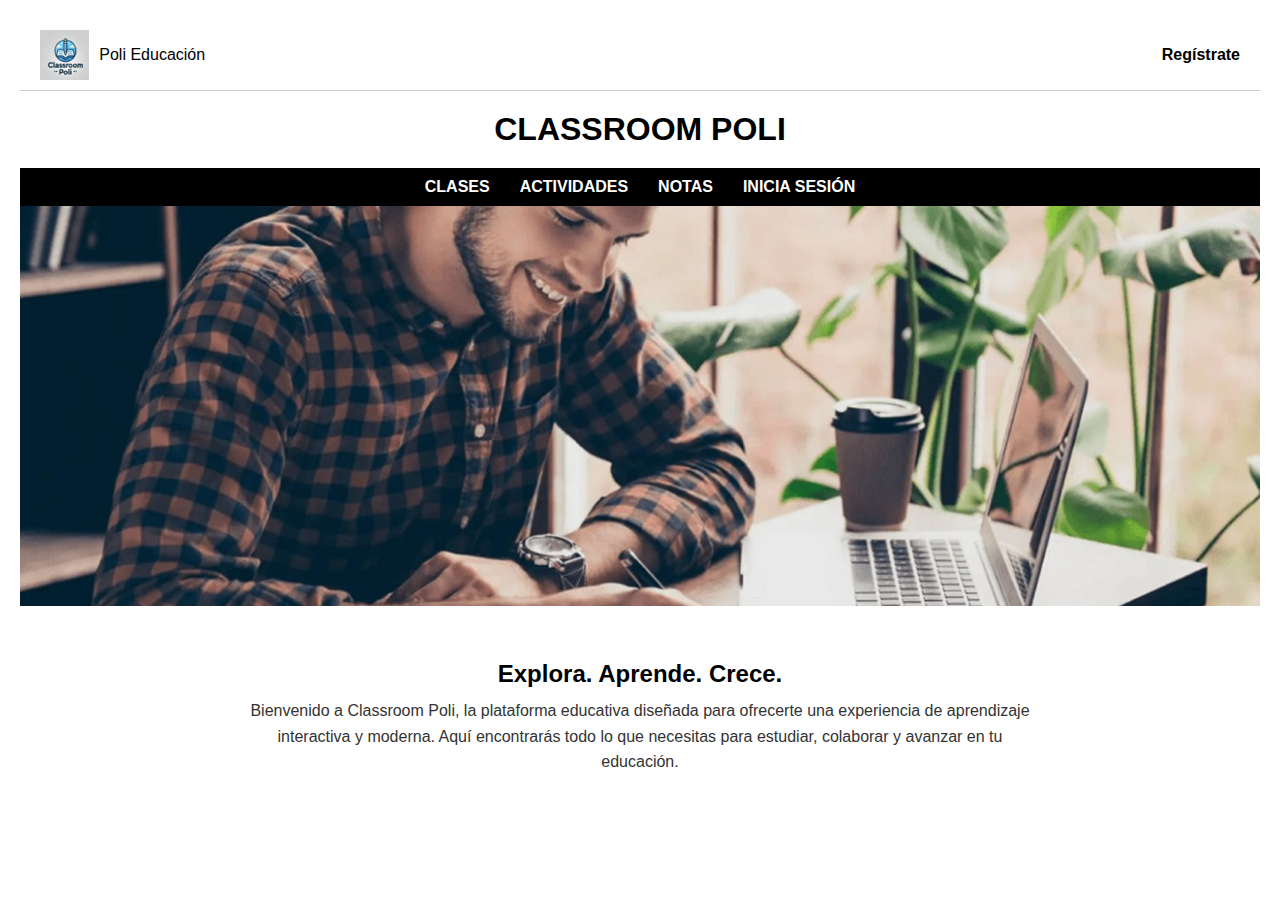
<file: index.html>
<!DOCTYPE html>
<html lang="es">
<head>
  <meta charset="UTF-8" />
  <meta name="viewport" content="width=device-width, initial-scale=1.0" />
  <title>Classroom Poli - Inicio</title>
  <link rel="stylesheet" href="css/styles.css" />
</head>
<body>

  <!-- Encabezado con logo y botón de registro -->
  <header class="header">
    <div class="logo">
      <img src="img/classroompoli.jpeg" alt="Logo Classroom Poli" />
      <span>Poli Educación</span>
    </div>
    <div class="registro">
      <a href="#">Regístrate</a>
    </div>
  </header>

  <!-- Título principal -->
  <h1 class="titulo">CLASSROOM POLI</h1>

  

  <!-- Menú de navegación -->
  <nav class="nav-principal">
    <a href="clases.html">CLASES</a>
    <a href="actividades.html">ACTIVIDADES</a>
    <a href="notas.html">NOTAS</a>
    <a href="login.html">INICIA SESIÓN</a>
  </nav>

  <!-- Imagen destacada -->
  <section class="banner">
    <img src="img/hombreestud.jpeg" alt="Estudiante usando laptop" />
  </section>

  <!-- Texto de presentación -->
  <section class="bienvenida">
    <h2>Explora. Aprende. Crece.</h2>
    <p>
      Bienvenido a Classroom Poli, la plataforma educativa diseñada para ofrecerte una experiencia de aprendizaje interactiva y moderna. Aquí encontrarás todo lo que necesitas para estudiar, colaborar y avanzar en tu educación. 
    </p>
  </section>

</body>
</html>
</file>
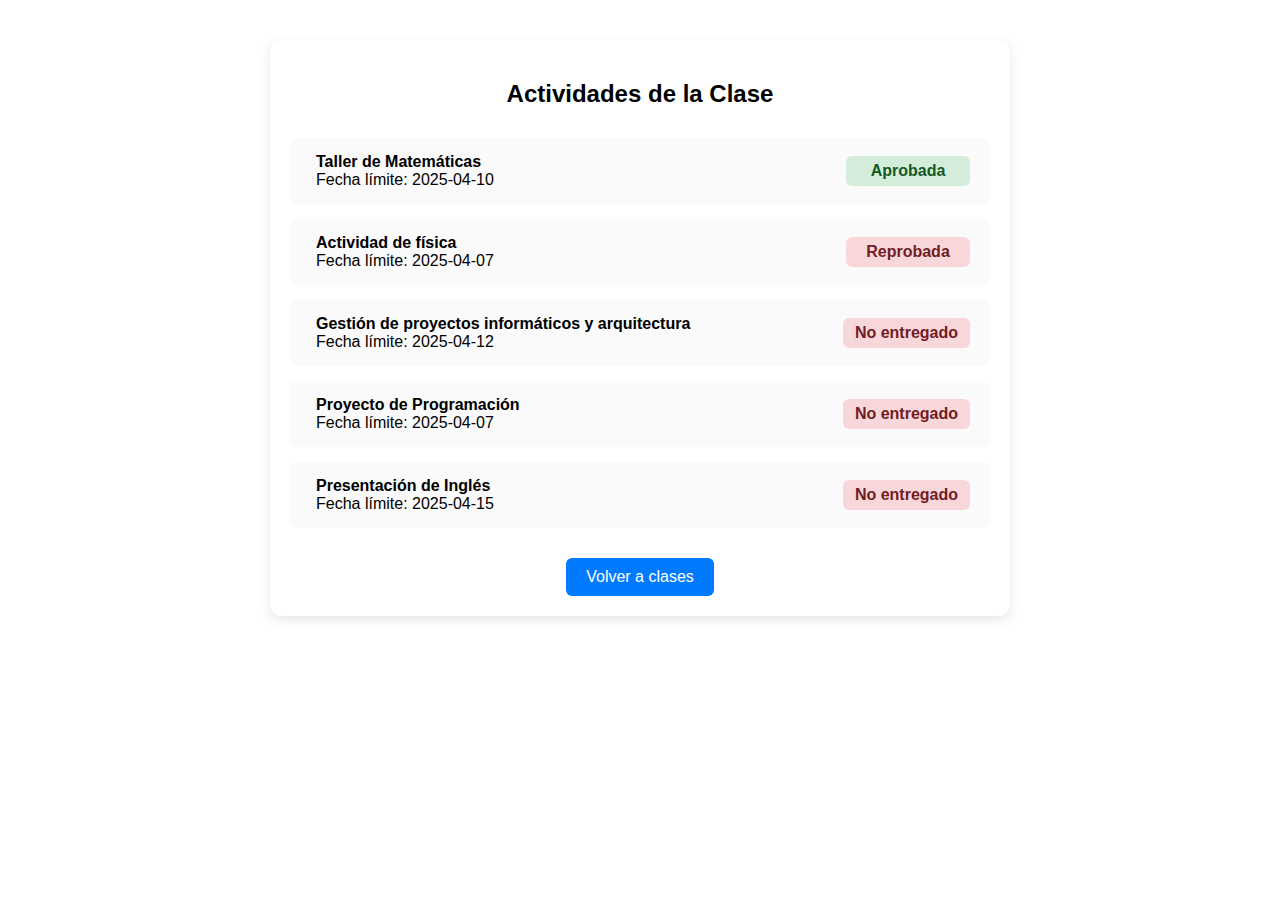
<file: actividades.html>
<!DOCTYPE html>
<html lang="es">
<head>
  <meta charset="UTF-8" />
  <meta name="viewport" content="width=device-width, initial-scale=1.0" />
  <title>Classroom Poli - Notas</title>
  <link rel="stylesheet" href="css/styles.css" />
</head>
<body>

  <div class="actividades-container">
    <h2>Actividades de la Clase</h2>

    <!-- Aquí se mostrarán las actividades -->
    <ul id="listaActividades">
      <!-- Se llena con JavaScript -->
    </ul>

    <!-- Botón para volver a la página de clases -->
    <button onclick="volverAClases()">Volver a clases</button>
  </div>

  <script src="js/script.js"></script>
</body>
</html>
</file>
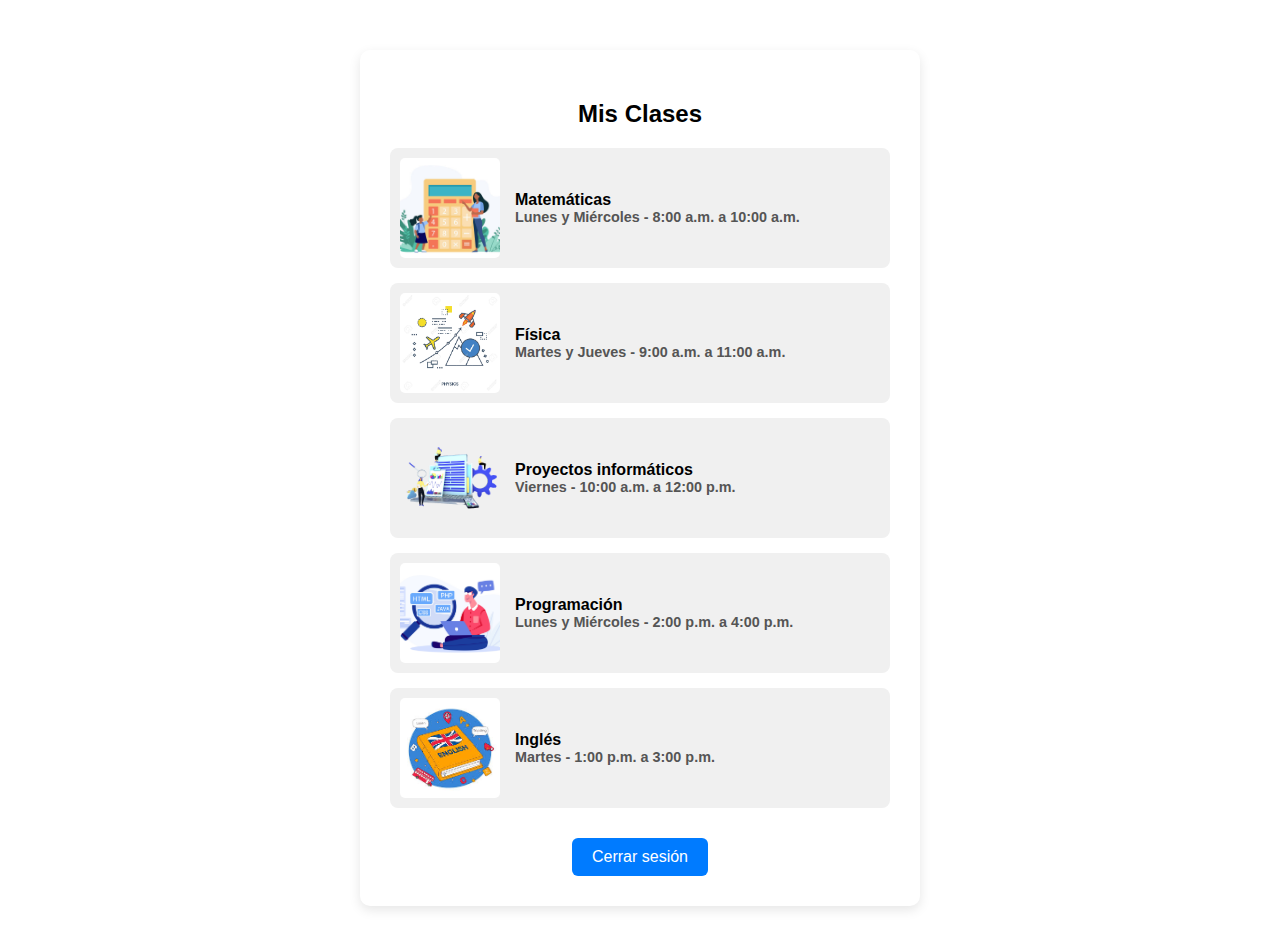
<file: clases.html>
<!DOCTYPE html>
<html lang="es">
<head>
  <meta charset="UTF-8" />
  <meta name="viewport" content="width=device-width, initial-scale=1.0" />
  <title>Classroom Poli - Mis Clases</title>
  
  <!-- Enlazamos el mismo archivo de estilos -->
  <link rel="stylesheet" href="css/styles.css" />
</head>
<body>

  <!-- Contenedor principal de las clases -->
  <div class="clases-container">
    <h2>Mis Clases</h2>

    <!-- Lista de clases (esto puede cambiar dinámicamente luego si quieres) -->
    <ul id="lista-materias">
      <!-- Aquí se insertarán las clases por JavaScript -->
    </ul>

    <!-- Botón para cerrar sesión -->
    <button onclick="cerrarSesion()">Cerrar sesión</button>
  </div>

  <!-- Script para cargar clases -->
  <script src="js/script.js"></script>
</body>
</html>
</file>
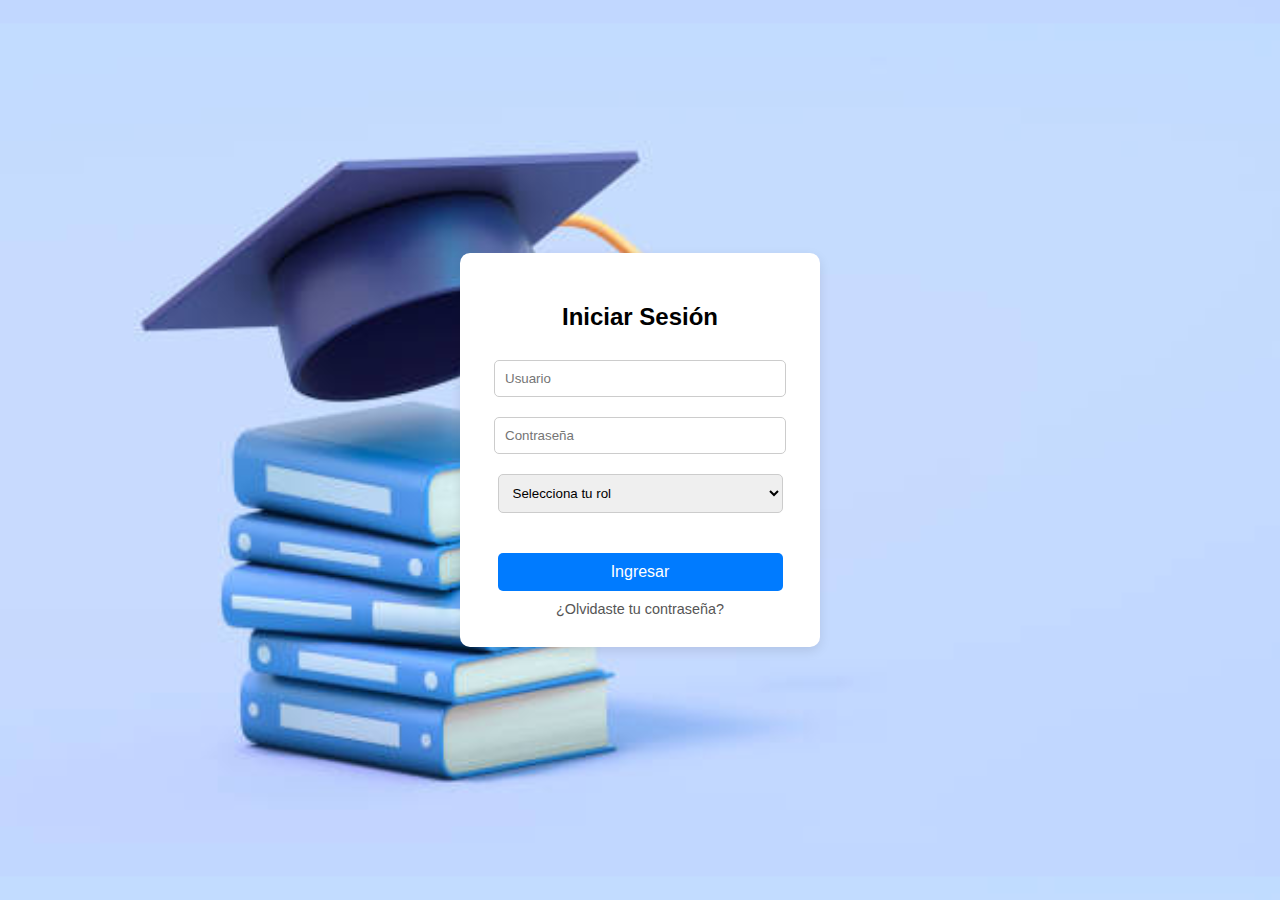
<file: login.html>
<!DOCTYPE html>
<html lang="es">
<head>
  <meta charset="UTF-8" />
  <meta name="viewport" content="width=device-width, initial-scale=1.0" />
  <title>Classroom Poli - Iniciar Sesión</title>
  <link rel="stylesheet" href="css/styles.css" />
</head>
<body class="login-body">
  <!-- Contenedor del formulario de login -->
  <div class="login-container">
    <!-- Logo superior -->
    

    <h2>Iniciar Sesión</h2>

    <form id="loginForm">
      <input type="text" id="usuario" placeholder="Usuario" required />
      <input type="password" id="password" placeholder="Contraseña" required />
      <select id="rol" required>
        <option value="" disabled selected>Selecciona tu rol</option>
        <option value="estudiante">Estudiante</option>
        <option value="docente">Docente</option>
      </select>
      <button type="submit">Ingresar</button>
      <a href="#">¿Olvidaste tu contraseña?</a>
    </form>
  </div>

  <script src="js/script.js"></script>
</body>
</html>
</file>
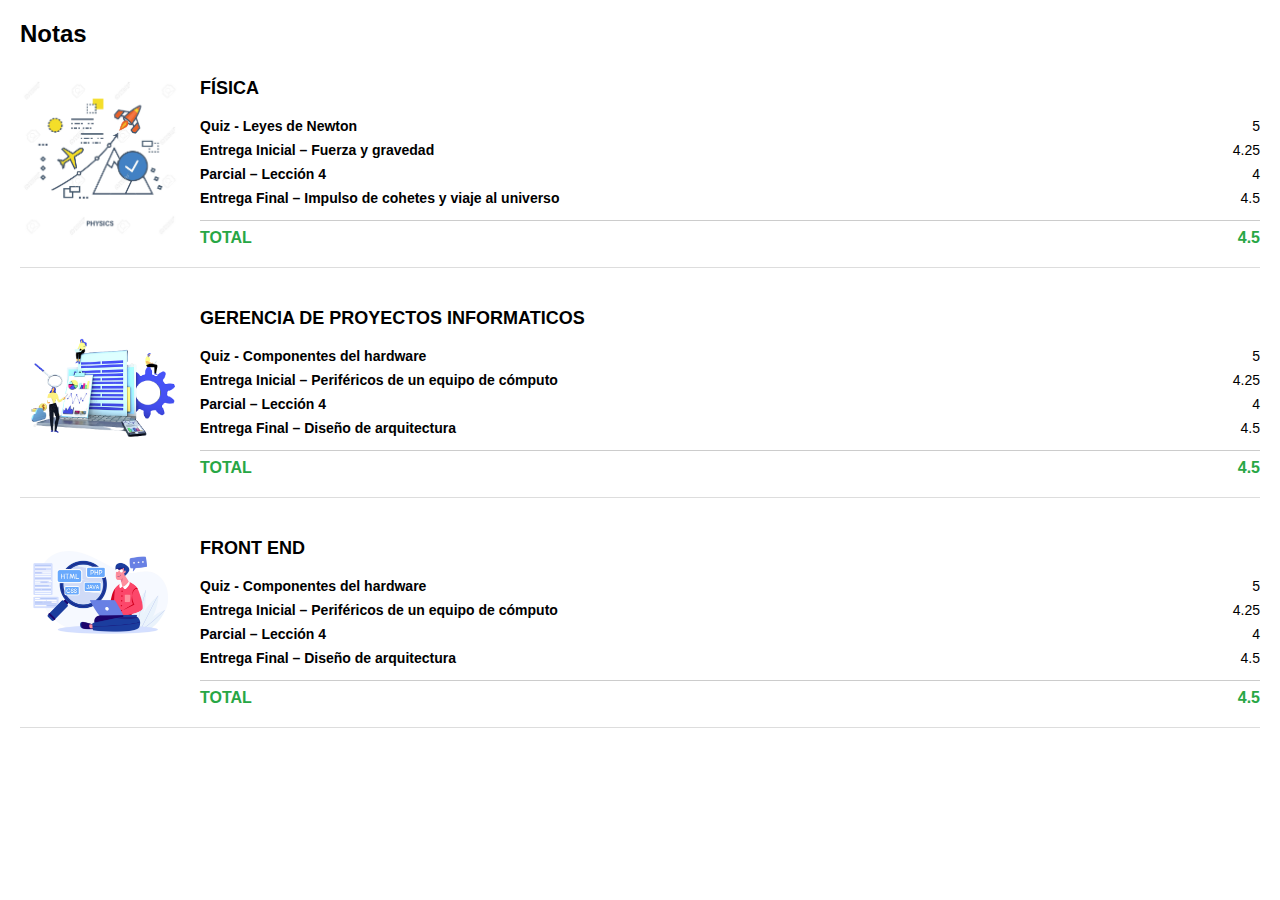
<file: notas.html>
<!DOCTYPE html>
<html lang="es">
<head>
  <meta charset="UTF-8" />
  <meta name="viewport" content="width=device-width, initial-scale=1.0" />
  <title>Notas</title>
  <link rel="stylesheet" href="/css/styles.css" />
</head>
<body>
  <h1>Notas</h1>

  <div class="materia">
    <img src="/img/clases/fisica.jpg" alt="Física" />
    <div class="contenido">
      <h2>FÍSICA</h2>
      <ul>
        <li><strong>Quiz - Leyes de Newton</strong> <span>5</span></li>
        <li><strong>Entrega Inicial – Fuerza y gravedad</strong> <span>4.25</span></li>
        <li><strong>Parcial – Lección 4</strong> <span>4</span></li>
        <li><strong>Entrega Final – Impulso de cohetes y viaje al universo</strong> <span>4.5</span></li>
      </ul>
      <div class="total">TOTAL <span>4.5</span></div>
    </div>
  </div>

  <div class="materia">
    <img src="/img/clases/proyectoinfo.png" alt="Gerencia de Proyectos Informáticos" />
    <div class="contenido">
      <h2>GERENCIA DE PROYECTOS INFORMATICOS</h2>
      <ul>
        <li><strong>Quiz - Componentes del hardware</strong> <span>5</span></li>
        <li><strong>Entrega Inicial – Periféricos de un equipo de cómputo</strong> <span>4.25</span></li>
        <li><strong>Parcial – Lección 4</strong> <span>4</span></li>
        <li><strong>Entrega Final – Diseño de arquitectura</strong> <span>4.5</span></li>
      </ul>
      <div class="total">TOTAL <span>4.5</span></div>
    </div>
  </div>

  <div class="materia">
    <img src="/img/clases/programacion.jpg" alt="Front End" />
    <div class="contenido">
      <h2>FRONT END</h2>
      <ul>
        <li><strong>Quiz - Componentes del hardware</strong> <span>5</span></li>
        <li><strong>Entrega Inicial – Periféricos de un equipo de cómputo</strong> <span>4.25</span></li>
        <li><strong>Parcial – Lección 4</strong> <span>4</span></li>
        <li><strong>Entrega Final – Diseño de arquitectura</strong> <span>4.5</span></li>
      </ul>
      <div class="total">TOTAL <span>4.5</span></div>
    </div>
  </div>
</body>
</html>
</file>
<file: css/styles.css>
/* -------------------- Estilo general -------------------- */
body {
  
  font-family: Arial, sans-serif;
  background-color: #f4f6fa;
  margin: 0;
  padding: 0;
}

/* -------------------- Página de login (centrada completamente) -------------------- */
body.login-body {
  background-image: url(/img/login.jpg);
  background-size: contain;
  background-position: -25%;
  display: flex;
  justify-content: center;
  align-items: center;
  height: 100vh;
  /*background-color: #f4f6fa;*/
  margin: 0;
}

.login-container {
  background-color: #fff;
  padding: 30px;
  border-radius: 10px;
  box-shadow: 0 4px 12px rgba(0,0,0,0.1);
  width: 300px;
  text-align: center;
}

.login-container .logo {
  width: 80px;
  margin-bottom: 20px;
}

.login-container input {
  width: 90%;
  padding: 10px;
  margin:10px 0;
  border: 1px solid #ccc;
  border-radius: 5px;
}

.login-container select {
  width: 95%;
  padding: 10px;
  margin:10px 0;
  border: 1px solid #ccc;
  border-radius: 5px;
}

.login-container button {
  width: 95%;
  padding: 10px;
  background-color: #007bff;
  color: white;
  border: none;
  border-radius: 5px;
  cursor: pointer;
  transition: background-color 0.3s;
}

.login-container button:hover {
  background-color: #0056b3;
}

.login-container a {
  display: block;
  margin-top: 10px;
  font-size: 0.9em;
  color: #555;
  text-decoration: none;
}

/* -------------------- Encabezado y navegación -------------------- */
.header {
  display: flex;
  justify-content: space-between;
  align-items: center;
  background-color: white;
  padding: 10px 20px;
  border-bottom: 1px solid #ccc;
}

.logo {
  display: flex;
  align-items: center;
  gap: 10px;
}

.logo img {
  height: 50px;
}

.registro a {
  text-decoration: none;
  color: #000;
  font-weight: bold;
}

.titulo {
  text-align: center;
  margin: 20px 0;
  font-size: 2rem;
}

.nav-principal {
  display: flex;
  justify-content: center;
  background-color: #000;
  padding: 10px 0;
}

.nav-principal a {
  color: white;
  text-decoration: none;
  margin: 0 15px;
  font-weight: bold;
  transition: color 0.3s;
}

.nav-principal a:hover {
  color: #ccc;
}

/* -------------------- Imagen destacada -------------------- */
.banner img {
  width: 100%;
  height: auto;
  max-height: 400px;
  object-fit: cover;
}

/* -------------------- Texto de bienvenida -------------------- */
.bienvenida {
  text-align: center;
  padding: 30px 20px;
  background-color: white;
}

.bienvenida h2 {
  margin-bottom: 10px;
  font-size: 1.5rem;
}

.bienvenida p {
  max-width: 800px;
  margin: 0 auto;
  line-height: 1.6;
  color: #333;
}

/* -------------------- Página de clases -------------------- */
.clases-container {
  background-color: #fff;
  padding: 30px;
  border-radius: 10px;
  width: 90%;
  max-width: 500px;
  margin: auto;
  margin-top: 50px;
  box-shadow: 0 4px 12px rgba(0, 0, 0, 0.1);
  text-align: center;
}

.clases-container ul {
  list-style: none;
  padding: 0;
}

.clases-container ul li {
  background-color: #f0f0f0;
  margin: 10px 0;
  padding: 12px;
  border-radius: 5px;
  font-weight: bold;
}

/* -------------------- Página de actividades -------------------- */

body {
  font-family: Arial, sans-serif;
  background-color: #f2f2f2;
  margin: 0;
  padding: 0;
}

.actividades-container {
  max-width: 700px;
  margin: 40px auto;
  padding: 20px;
  background-color: #ffffff;
  border-radius: 12px;
  box-shadow: 0 4px 12px rgba(0, 0, 0, 0.1);
}

.actividades-container h2 {
  text-align: center;
  margin-bottom: 30px;
}

#listaActividades {
  list-style-type: none;
  padding: 0;
}

.actividad {
  display: flex;
  justify-content: space-between;
  align-items: center;
  background-color: #fafafa;
  padding: 15px 20px;
  margin-bottom: 15px;
  border-radius: 8px;
  border-left: 6px solid transparent;
  transition: all 0.2s ease-in-out;
}

.actividad:hover {
  background-color: #f0f0f0;
}

.actividad .info {
  flex-grow: 1;
}

.actividad .estado {
  font-weight: bold;
  padding: 6px 12px;
  border-radius: 6px;
  text-align: center;
  min-width: 100px;
}

/* Colores por estado */
.estado.aprobada {
  background-color: #d4edda;
  color: #155724;
  border-left-color: #28a745;
}

.estado.reprobada {
  background-color: #f8d7da;
  color: #721c24;
  border-left-color: #dc3545;
}

.estado.sin-entregar {
  background-color: #e2e3e5;
  color: #6c757d;
  border-left-color: #6c757d;
}

button {
  display: block;
  margin: 30px auto 0;
  padding: 10px 20px;
  font-size: 1rem;
  background-color: #007bff;
  color: white;
  border: none;
  border-radius: 6px;
  cursor: pointer;
  transition: background-color 0.3s ease;
}

button:hover {
  background-color: #0056b3;
}

/* ------------PÁGINA DE NOTAS ------------*/
body {
  font-family: Arial, sans-serif;
  margin: 20px;
  background-color: #fff;
}

h1 {
  text-align: left;
  margin-bottom: 30px;
  font-size: 24px;
}

.materia {
  display: flex;
  gap: 20px;
  margin-bottom: 40px;
  align-items: flex-start;
  border-bottom: 1px solid #ddd;
  padding-bottom: 20px;
}

.materia img {
  width: 160px;
  height: auto;
  border-radius: 8px;
  object-fit: cover;
}

.contenido {
  flex-grow: 1;
}

.contenido h2 {
  margin-top: 0;
  font-size: 18px;
  margin-bottom: 15px;
}

.contenido ul {
  list-style: none;
  padding: 0;
  margin: 0 0 10px 0;
}

.contenido li {
  display: flex;
  justify-content: space-between;
  padding: 4px 0;
  font-size: 14px;
}

.total {
  font-weight: bold;
  border-top: 1px solid #ccc;
  padding-top: 8px;
  display: flex;
  justify-content: space-between;
  font-size: 16px;
  color: #28a745;
}
</file>
